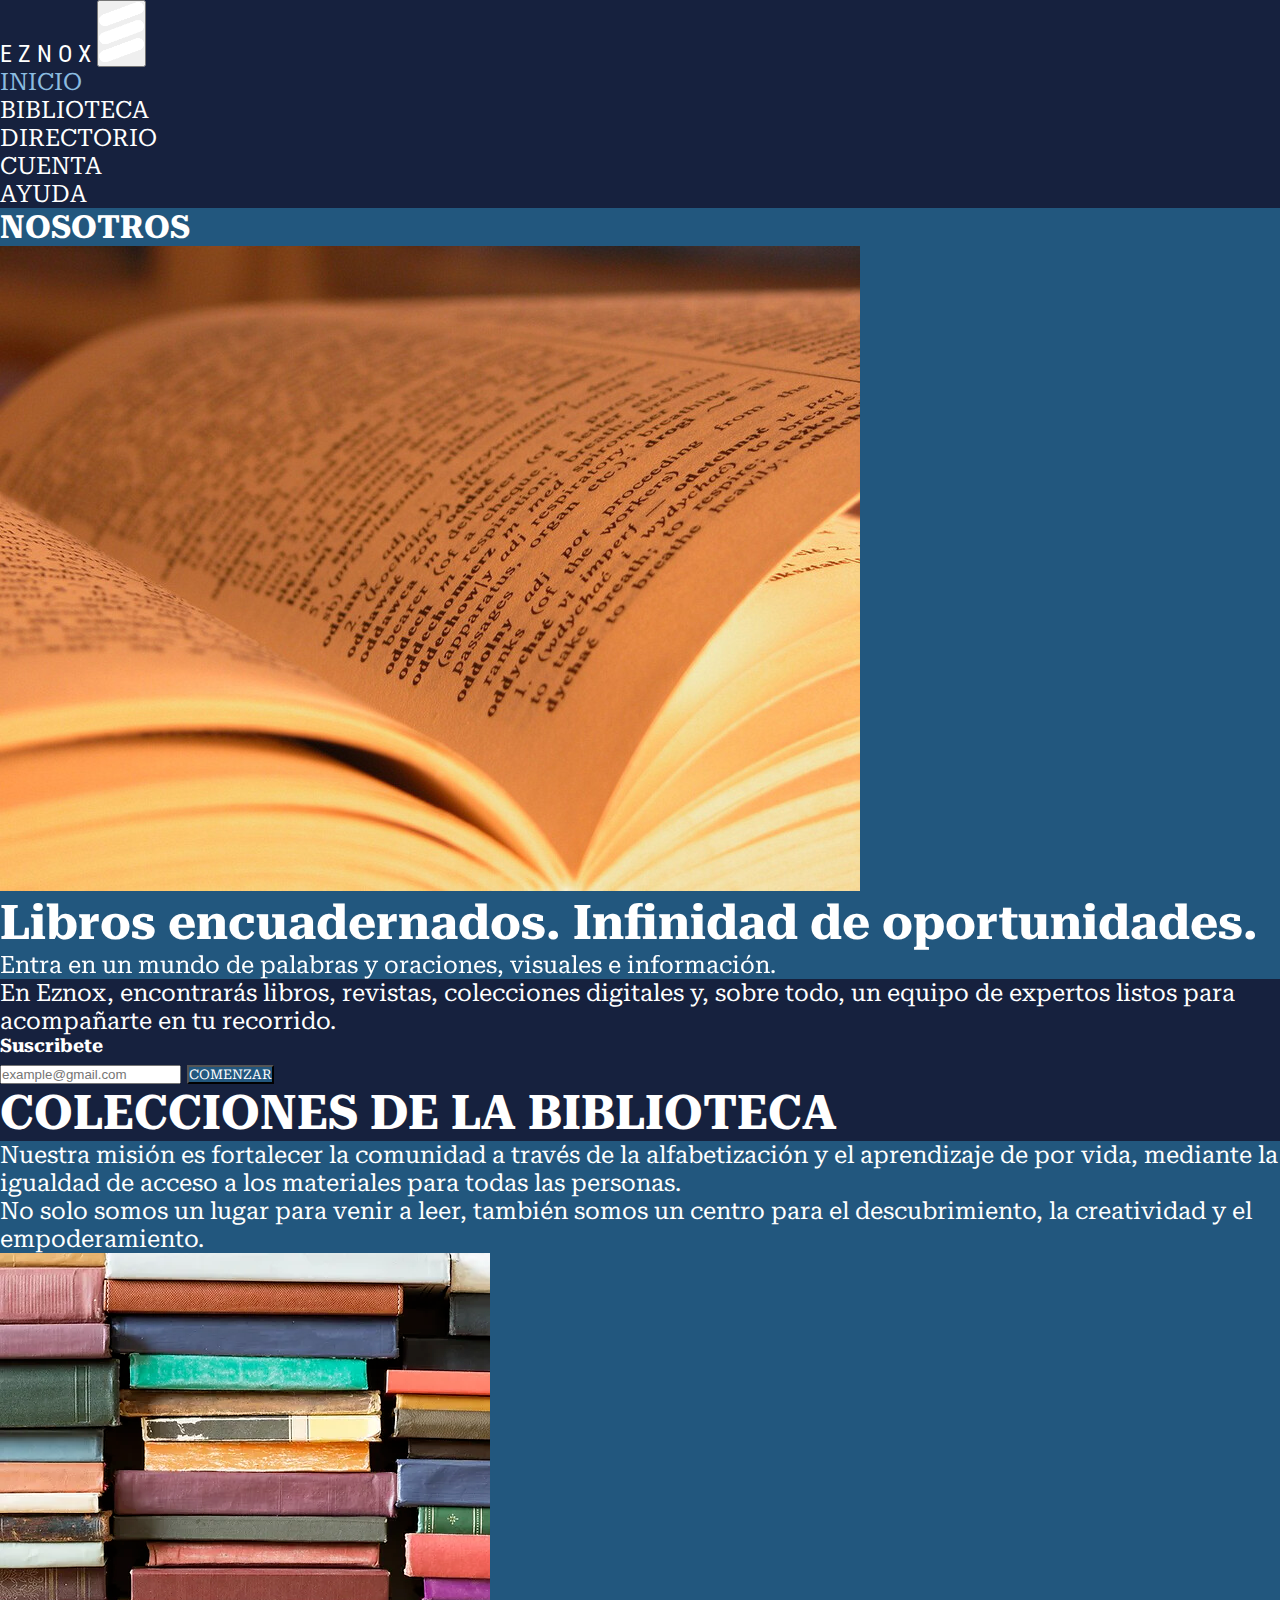
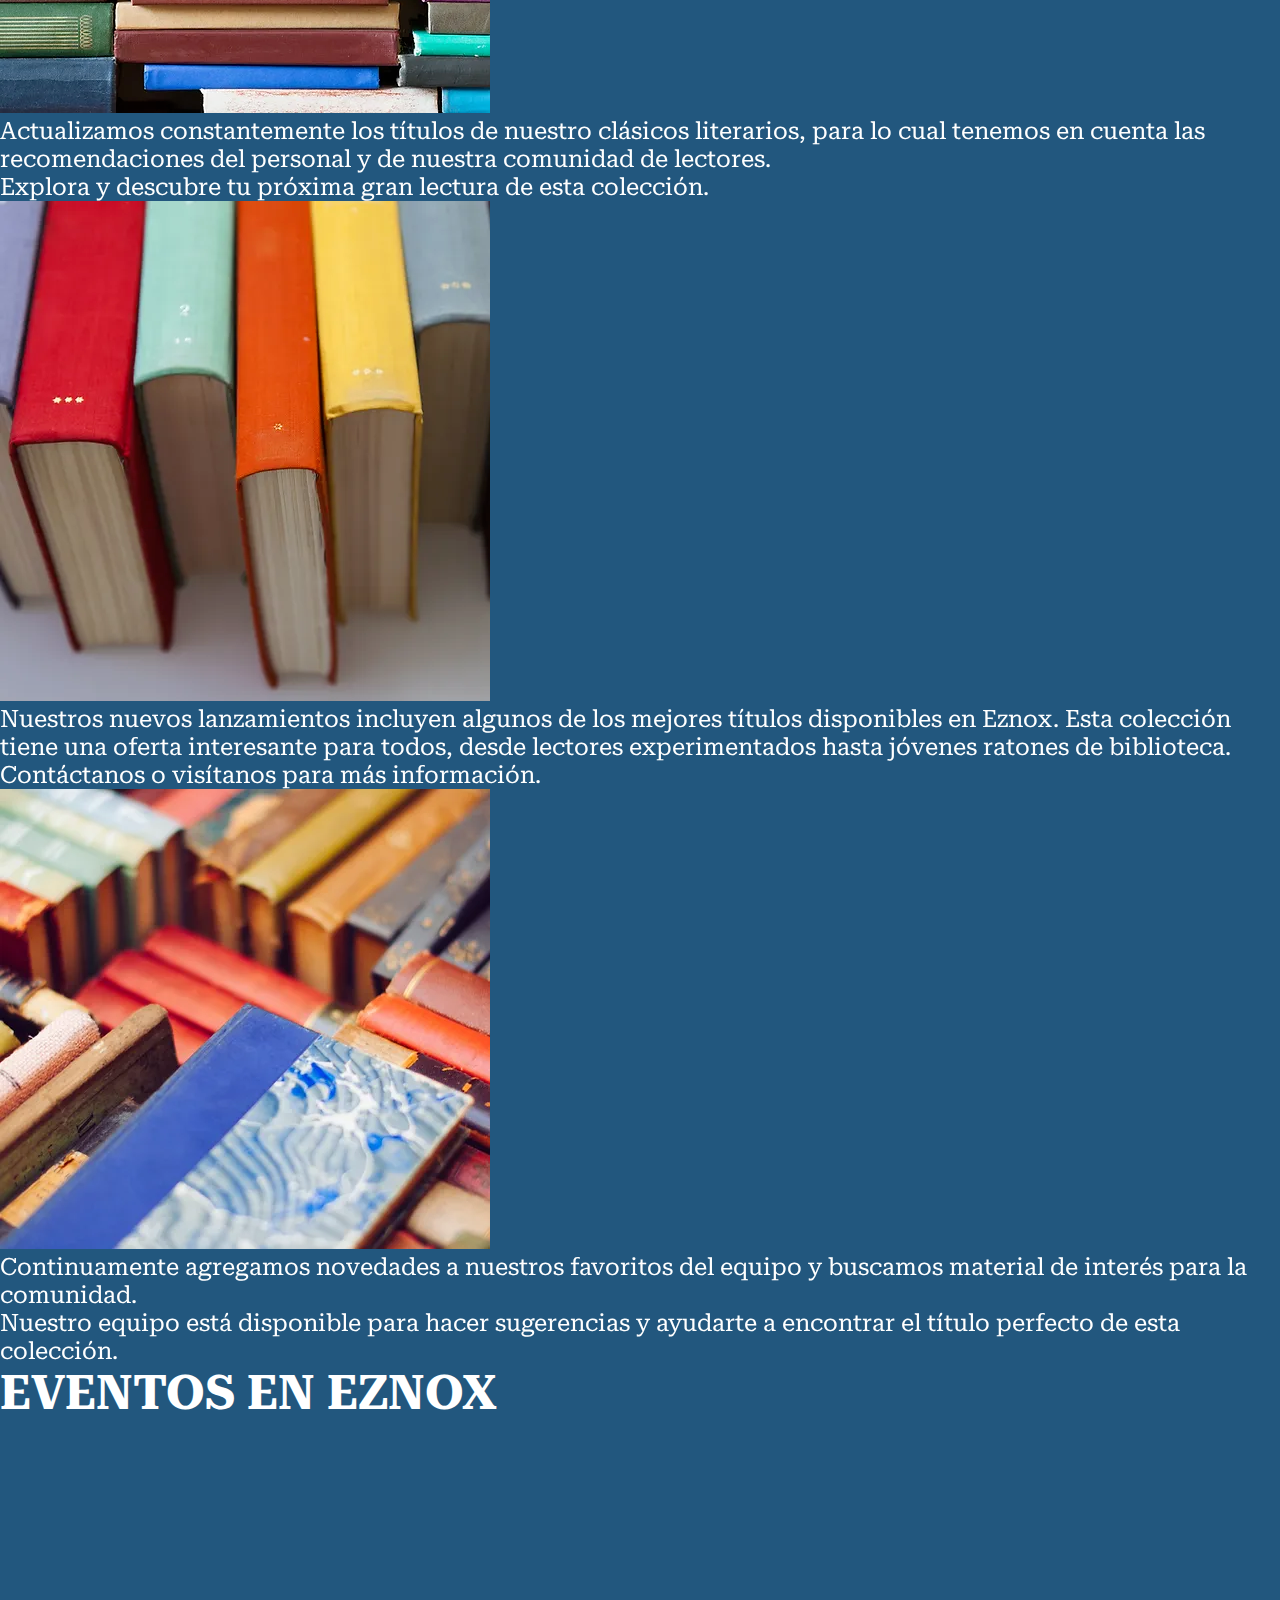
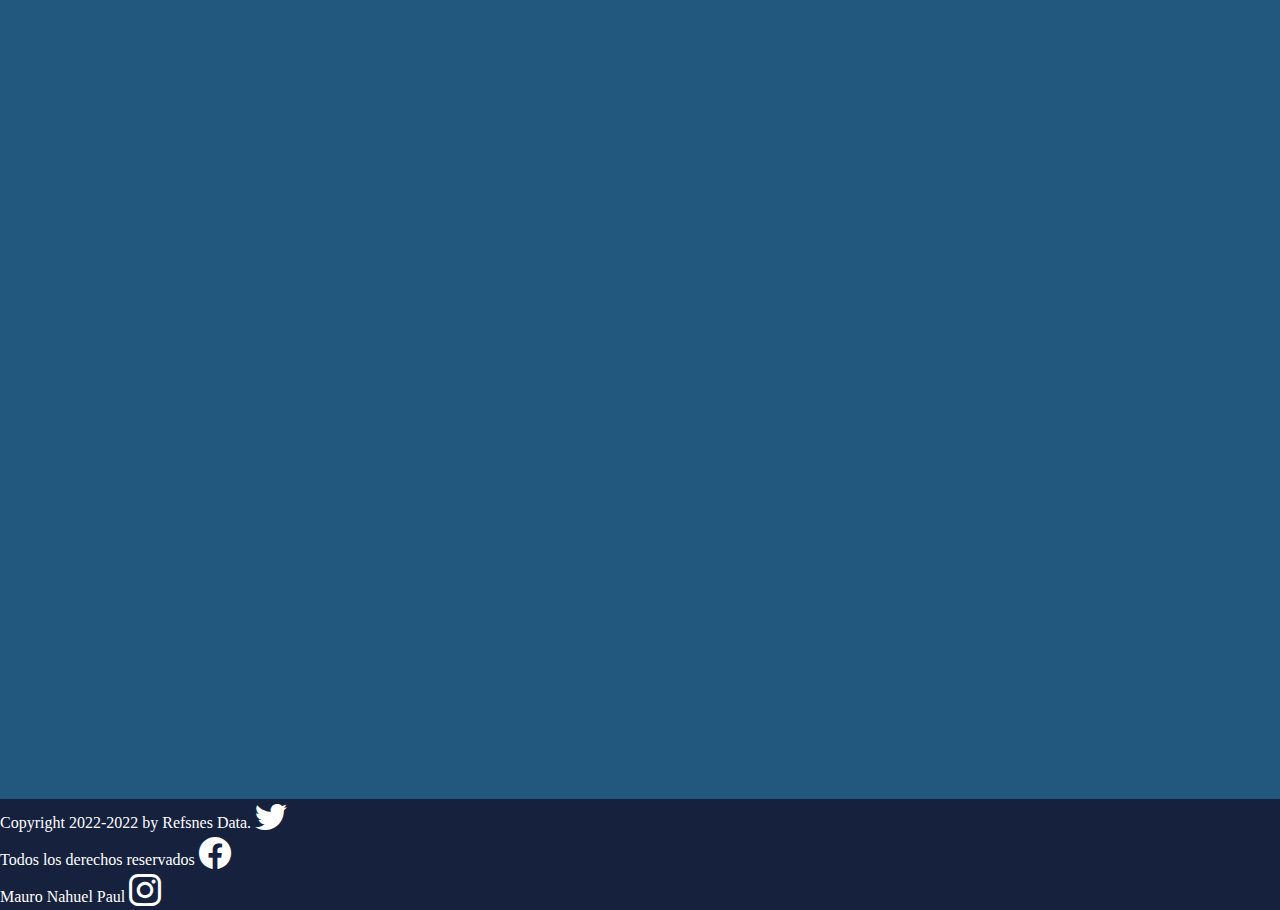
<file: index.html>
<!DOCTYPE html>
<html lang="en">

<head>
    <meta charset="UTF-8">
    <meta http-equiv="X-UA-Compatible" content="IE=edge">
    <meta name="viewport" content="width=device-width, initial-scale=1.0">
    <link rel="preconnect" href="https://fonts.googleapis.com">
    <link rel="preconnect" href="https://fonts.gstatic.com" crossorigin>
    <link
        href="https://fonts.googleapis.com/css2?family=Roboto+Condensed:wght@400;700&family=Roboto+Serif:ital,opsz,wght@0,8..144,200;1,8..144,100&display=swap"
        rel="stylesheet">
    <link href="https://cdn.jsdelivr.net/npm/bootstrap@5.2.2/dist/css/bootstrap.min.css" rel="stylesheet"
        integrity="sha384-Zenh87qX5JnK2Jl0vWa8Ck2rdkQ2Bzep5IDxbcnCeuOxjzrPF/et3URy9Bv1WTRi" crossorigin="anonymous">
    <link href="https://unpkg.com/aos@2.3.1/dist/aos.css" rel="stylesheet">
    <link rel="stylesheet" href="https://cdn.jsdelivr.net/npm/bootstrap-icons@1.9.1/font/bootstrap-icons.css">
    <link rel="stylesheet" href="./css/style.css">
    <meta name="description" content="Los mejores libros de cualquier parte del mundo al alcance de tu mano | Eznox">
    <!-- Primary Meta Tags -->
    <meta name="title" content="Eznox | Librería Virtual ">
    <meta name="description"
        content="En Eznox, encontrarás libros, revistas, colecciones digitales y, sobre todo, un equipo de expertos listos para acompañarte en tu recorrido.">

    <!-- Open Graph / Facebook -->
    <meta property="og:type" content="website">
    <meta property="og:url" content="https://metatags.io/">
    <meta property="og:title" content="Eznox | Librería Virtual ">
    <meta property="og:description"
        content="En Eznox, encontrarás libros, revistas, colecciones digitales y, sobre todo, un equipo de expertos listos para acompañarte en tu recorrido.">
    <meta property="og:image" content="./imgs/logo.png">

    <!-- Twitter -->
    <meta property="twitter:card" content="summary_large_image">
    <meta property="twitter:url" content="https://metatags.io/">
    <meta property="twitter:title" content="Eznox | Librería Virtual ">
    <meta property="twitter:description"
        content="En Eznox, encontrarás libros, revistas, colecciones digitales y, sobre todo, un equipo de expertos listos para acompañarte en tu recorrido.">
    <meta property="twitter:image" content="./imgs/logo.png">
    <title>Libros de todos los paises | Eznox</title>
</head>

<body>
    <header class="p-3 navbar navbar-expand-lg bg-header d-lg-block">
        <a class="display-1 fw-bold d-flex justify-content-center titulo-pagina " href="./index.html">E Z N O X</a>
        <button class="navbar-toggler" type="button" data-bs-toggle="collapse" data-bs-target="#navbarNavDropdown"
            aria-controls="navbarNavDropdown" aria-expanded="false" aria-label="Toggle navigation">
            <img class="boton-opciones" src="./imgs/logo_options.png" alt="Boton Menu">
        </button>
        <nav class="collapse navbar-collapse justify-content-end justify-content-lg-center my-lg-5 "
            id="navbarNavDropdown">
            <ul class="navbar-nav h5 ">
                <li class="nav-item mx-lg-5">
                    <a class="nav-link active" href="./index.html">INICIO</a>
                </li>
                <li class="nav-item mx-lg-5">
                    <a class="nav-link" href="./pages/biblioteca.html">BIBLIOTECA</a>
                </li>
                <li class="nav-item mx-lg-5">
                    <a class="nav-link" href="./pages/directorio.html">DIRECTORIO</a>
                </li>
                <li class="nav-item mx-lg-5">
                    <a class="nav-link" href="./pages/cuenta.html">CUENTA</a>
                </li>
                <li class="nav-item mx-lg-5">
                    <a class="nav-link" href="./pages/ayuda.html">AYUDA</a>
                </li>
            </ul>
        </nav>
    </header>

    <main class="bg-main pb-3">
        <div class="container text-center py-5 text">
            <section class="">
                <h1 class="text">NOSOTROS</h1>
                <article class="row my-3 mx-2 border rounded-4 overflow-hidden " data-aos="fade-down"
                    data-aos-easing="linear" data-aos-duration="1500" class="recuadro">
                    <img class="col-6 img-fluid article__img" src="./imgs/Libro-abierto.jpg" alt="Foto de un libro" loading="lazy">
                    <div class="col-6 article__texto">
                        <h2 class="h5 pt-1 pt-lg-5 ">Libros encuadernados. Infinidad de oportunidades.</h2>
                        <p class=".fs-5 text mt-lg-5">Entra en un mundo de palabras y oraciones, visuales e información.
                        </p>
                    </div>
                </article>
            </section>


            <section class="email rounded-4 py-4 mx-2 py-lg-5" data-aos="fade-down" data-aos-easing="linear"
                data-aos-duration="1500">
                <div class="email m-3 text">
                    <p class="h5">En Eznox, encontrarás libros, revistas, colecciones digitales y, sobre todo, un equipo
                        de
                        expertos listos para acompañarte en tu recorrido.</p>
                    <h3 class="h1 pt-4">Suscribete</h3>
                </div>
                <form class="container row mx-0 justify-content-center" name="registrarse-index" method="post" data-netlify="true" >
                    <input class="col-7 rounded-start barra__email p-lg-2" type="email" 
                        placeholder="example@gmail.com" name="Correo electrónico">
                    <input class="col-4 rounded-end ms-1 ps-0 barra__boton" name="registrarse-index" type="submit"
                        value="COMENZAR">
                </form>
            </section>
        </div>

        <section class="text-center text ">
            <h2 class="bg-section text p-2 my-lg-5">COLECCIONES DE LA BIBLIOTECA</h2>
            <div class="container text p-3">
                <p>Nuestra misión es fortalecer la comunidad a través de la alfabetización y el aprendizaje de por
                    vida, mediante la igualdad de acceso a los materiales para todas las personas.<br> No solo somos un
                    lugar para venir a leer, también somos un centro para el descubrimiento, la creatividad y el
                    empoderamiento. </p>
            </div>
        </section>
        <section class="container text">
            <article class="row my-5 mx-2 border rounded-4 overflow-hidden align-items-lg-center"
                data-aos="zoom-in-down">
                <img class="col-6 img-fluid article__img" src="./imgs/libros_1.png" alt="Libros apilados" loading="lazy">
                <p class="col-6 article__texto ">
                    Actualizamos constantemente los títulos de nuestro clásicos literarios, para lo cual
                    tenemos en cuenta las recomendaciones del personal y de nuestra comunidad de lectores. <br>Explora y
                    descubre tu próxima gran lectura de esta colección.
                </p>
            </article>
            <article class="row my-5 mx-2 border rounded-4 overflow-hidden align-items-lg-center"
                data-aos="zoom-in-down">
                <img class="col-6 img-fluid article__img" src="./imgs/libros_2.png" alt="Libros apilados" loading="lazy">
                <p class="col-6 article__texto ">
                    Nuestros nuevos lanzamientos incluyen algunos de los mejores títulos disponibles en Eznox. Esta
                    colección tiene una oferta interesante para todos, desde lectores experimentados hasta jóvenes
                    ratones de biblioteca. <br> Contáctanos o visítanos para más información.
                </p>
            </article>
            <article class="row my-5 mx-2 border rounded-4 overflow-hidden align-items-lg-center"
                data-aos="zoom-in-down">
                <img class="col-6 img-fluid article__img" src="./imgs/libros_3.png" alt="Libros apilados" loading="lazy">
                <p class="col-6 article__texto">
                    Continuamente agregamos novedades a nuestros favoritos del equipo y buscamos material de
                    interés para la comunidad. <br> Nuestro equipo está disponible para hacer sugerencias y ayudarte a
                    encontrar el título perfecto de esta colección.
                </p>
            </article>
        </section>

        <section class="container text-center text pb-lg-5">
            <div class="">
                <h2 class="my-5">EVENTOS EN EZNOX</h2>
            </div>
            <div class="d-lg-flex" data-aos="fade-up" data-aos-anchor-placement="top-center">
                <a class="d-block mx-5 p-2 evento" href="#">
                    <img class="img-fluid border rounded-4 evento__img" src="./imgs/maquina_escribir.png" alt="Maquina de escribir">
                    <h3 class="h5 row mt-3 justify-content-center evento__titulo">CHARLAS DE AUTOR</h3>
                </a>
                <a class="d-block mx-5 my-4 p-2 my-lg-0 evento" href="#">
                    <img class="img-fluid border rounded-4 evento__img" src="./imgs/Libros_te.png" alt="Libros con una taza de té">
                    <h3 class="h5 row mt-3 justify-content-center evento__titulo">CLUB DE LECTURA MENSUAL</h3>
                </a>
                <a class="d-block mx-5 p-2 evento" href="#">
                    <img class="img-fluid border rounded-4 evento__img" src="./imgs/Libros_nene.png" alt="Leyendo un cuento a una niña">
                    <h3 class="h5 row mt-3 justify-content-center evento__titulo">SERIE DE CUENTOS</h3>
                </a>
            </div>
        </section>
    </main>

    <footer class="bg-footer">
        <ul class="mx-3 py-3">
            <li class="d-flex justify-content-between align-items-center">
                <a class="" href="https://www.w3schools.com/about/about_copyright.asp">Copyright 2022-2022 by Refsnes Data.</a>
                <a class="" href="https://twitter.com"><i class="bi bi-twitter"></i></a>
            </li>
            <li class=" my-1 d-flex justify-content-between align-items-center">
                <a class="" href="https://www.w3schools.com/about/about_copyright.asp">Todos los derechos reservados</a>
                <a class="" href="https://www.facebook.com/"><i class="bi bi-facebook"></i></a>
            </li>
            <li class="d-flex justify-content-between align-items-center">
                <a class="" href="https://github.com/MauroNahuelPaul">Mauro Nahuel Paul</a>
                <a class="" href="https://www.instagram.com/"><i class="bi bi-instagram"></i></a>
            </li>
        </ul>
    </footer>
    <!-- BS -->
    <script src="https://cdn.jsdelivr.net/npm/bootstrap@5.2.2/dist/js/bootstrap.bundle.min.js"
        integrity="sha384-OERcA2EqjJCMA+/3y+gxIOqMEjwtxJY7qPCqsdltbNJuaOe923+mo//f6V8Qbsw3"
        crossorigin="anonymous"></script>

    <script src="https://unpkg.com/aos@2.3.1/dist/aos.js"></script>
    <script>
        AOS.init();
    </script>
</body>

</html>
</file>
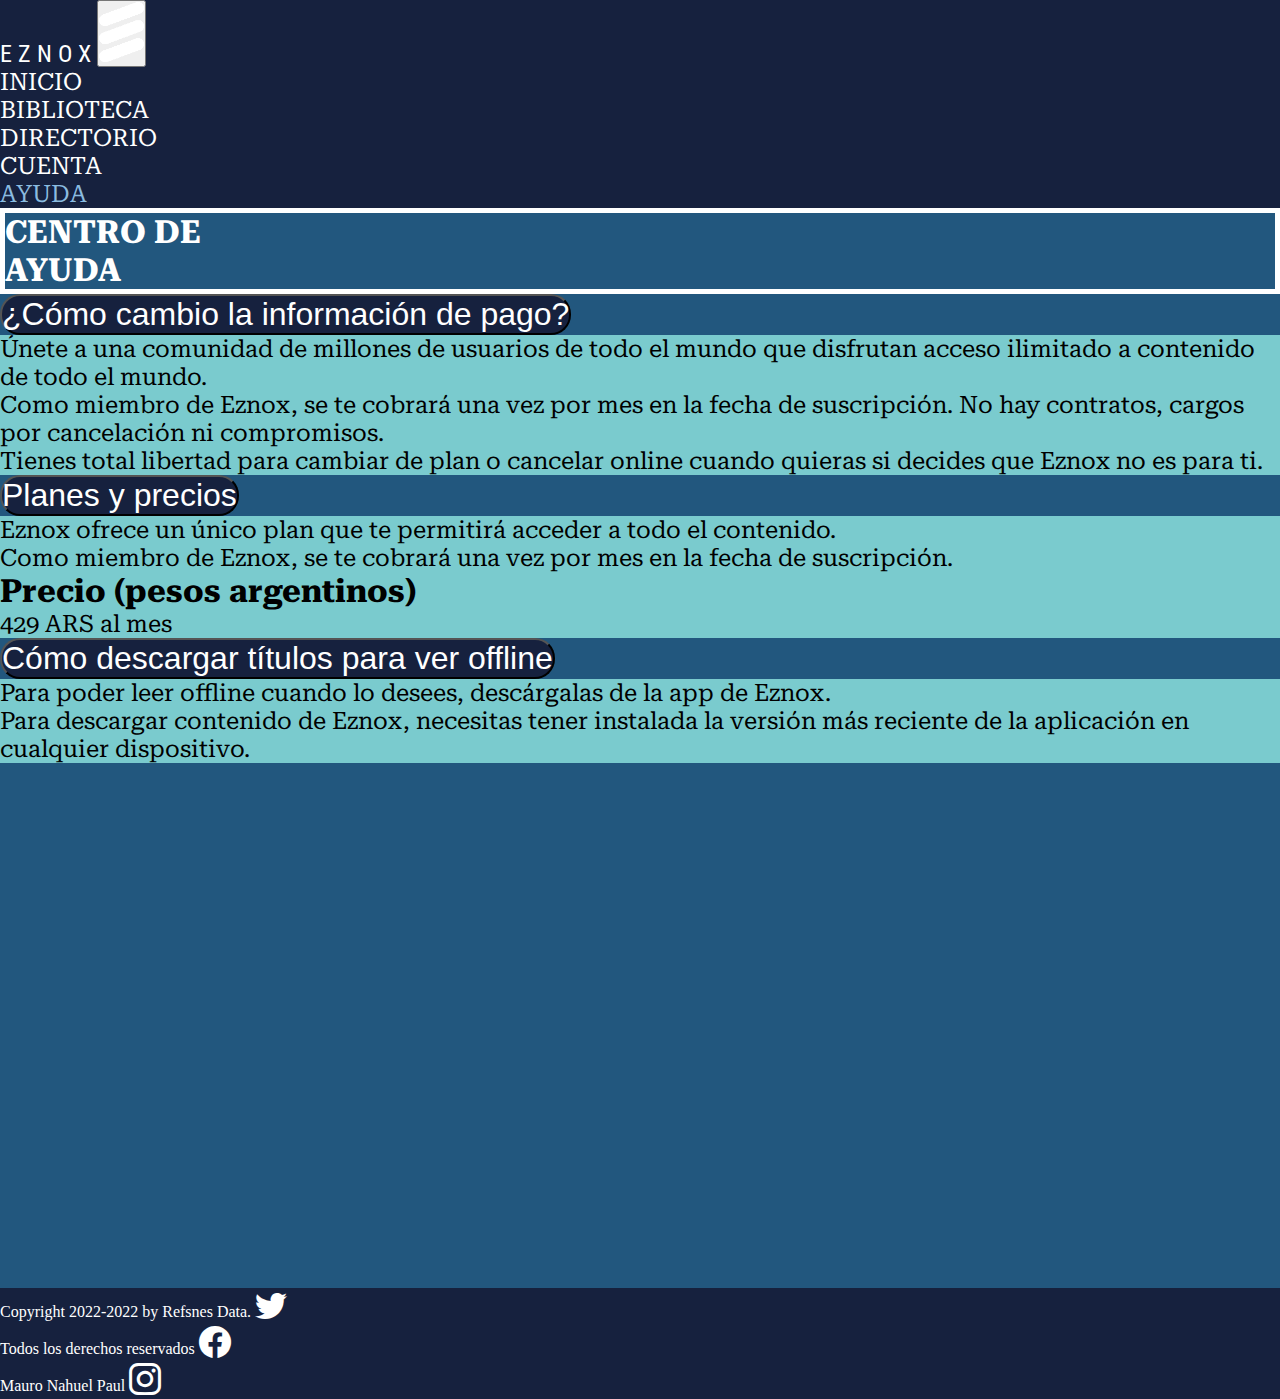
<file: pages/ayuda.html>
<!DOCTYPE html>
<html lang="en">

<head>
    <meta charset="UTF-8">
    <meta http-equiv="X-UA-Compatible" content="IE=edge">
    <meta name="viewport" content="width=device-width, initial-scale=1.0">
    <link rel="preconnect" href="https://fonts.googleapis.com">
    <link rel="preconnect" href="https://fonts.gstatic.com" crossorigin>
    <link
        href="https://fonts.googleapis.com/css2?family=Roboto+Condensed:wght@400;700&family=Roboto+Serif:ital,opsz,wght@0,8..144,200;1,8..144,100&display=swap"
        rel="stylesheet">
    <link href="https://cdn.jsdelivr.net/npm/bootstrap@5.2.2/dist/css/bootstrap.min.css" rel="stylesheet"
        integrity="sha384-Zenh87qX5JnK2Jl0vWa8Ck2rdkQ2Bzep5IDxbcnCeuOxjzrPF/et3URy9Bv1WTRi" crossorigin="anonymous">
    <link href="https://unpkg.com/aos@2.3.1/dist/aos.css" rel="stylesheet">
    <link rel="stylesheet" href="https://cdn.jsdelivr.net/npm/bootstrap-icons@1.9.1/font/bootstrap-icons.css">
    <link rel="stylesheet" href="../css/style.css">
    <meta name="description" content="Resuelve cualquier duda respecto a nuestros servicios | Eznox">
    <!-- Primary Meta Tags -->
    <meta name="title" content="Eznox | Librería Virtual ">
    <meta name="description"
        content="En Eznox, encontrarás libros, revistas, colecciones digitales y, sobre todo, un equipo de expertos listos para acompañarte en tu recorrido.">

    <!-- Open Graph / Facebook -->
    <meta property="og:type" content="website">
    <meta property="og:url" content="https://metatags.io/">
    <meta property="og:title" content="Eznox | Librería Virtual ">
    <meta property="og:description"
        content="En Eznox, encontrarás libros, revistas, colecciones digitales y, sobre todo, un equipo de expertos listos para acompañarte en tu recorrido.">
    <meta property="og:image" content="../imgs/logo.png">

    <!-- Twitter -->
    <meta property="twitter:card" content="summary_large_image">
    <meta property="twitter:url" content="https://metatags.io/">
    <meta property="twitter:title" content="Eznox | Librería Virtual ">
    <meta property="twitter:description"
        content="En Eznox, encontrarás libros, revistas, colecciones digitales y, sobre todo, un equipo de expertos listos para acompañarte en tu recorrido.">
    <meta property="twitter:image" content="../imgs/logo.png">

    <title>Cuenta | Eznox</title>
</head>

<body>
    <header class="p-3 navbar navbar-expand-lg bg-header d-lg-block">
        <a class="display-1 fw-bold d-flex justify-content-center titulo-pagina " href="../index.html">E Z N O X</a>
        <button class="navbar-toggler" type="button" data-bs-toggle="collapse" data-bs-target="#navbarNavDropdown"
            aria-controls="navbarNavDropdown" aria-expanded="false" aria-label="Toggle navigation">
            <img class="boton-opciones" src="../imgs/logo_options.png" alt="Boton Menu" loading="lazy">
        </button>
        <nav class="collapse navbar-collapse justify-content-end justify-content-lg-center my-lg-5 "
            id="navbarNavDropdown">
            <ul class="navbar-nav h5 ">
                <li class="nav-item mx-lg-5">
                    <a class="nav-link" href="../index.html">INICIO</a>
                </li>
                <li class="nav-item mx-lg-5">
                    <a class="nav-link " href="./biblioteca.html">BIBLIOTECA</a>
                </li>
                <li class="nav-item mx-lg-5">
                    <a class="nav-link" href="./directorio.html">DIRECTORIO</a>
                </li>
                <li class="nav-item mx-lg-5">
                    <a class="nav-link " href="./cuenta.html">CUENTA</a>
                </li>
                <li class="nav-item mx-lg-5">
                    <a class="nav-link active" href="./ayuda.html">AYUDA</a>
                </li>
            </ul>
        </nav>
    </header>
    <main class="bg-main py-5 ayuda-main">
        <div class="container">
            <div class=" my-2 border rounded-4 apartado text ">
                <h1 class="pt-1 ps-3">CENTRO DE<br>AYUDA</h1>
            </div>
        </div>
        <div class="container mt-5">
            <div class="accordion transparente" id="accordionExample">
                <div class="accordion-item mb-4 ">
                    <h2 class="accordion-header  text " id="headingOne">
                        <button class="accordion-button acordion__encabezado " type="button" data-bs-toggle="collapse"
                            data-bs-target="#collapseOne" aria-expanded="false" aria-controls="collapseOne">
                            ¿Cómo cambio la información de pago?
                        </button>
                    </h2>
                    <div id="collapseOne" class="accordion-collapse collapse show " aria-labelledby="headingOne"
                        data-bs-parent="#accordionExample">
                        <div class="accordion-body acordion__texto rounded-bottom mx-3">
                            <p class="">
                                Únete a una comunidad de millones de usuarios de todo el mundo que disfrutan acceso
                                ilimitado a contenido de todo el mundo.
                                <br>
                                Como miembro de Eznox, se te cobrará una vez por mes en la fecha de suscripción. No hay
                                contratos, cargos por cancelación ni compromisos.
                                <br>
                                Tienes total libertad para cambiar de
                                plan
                                o cancelar online cuando quieras si decides que Eznox no es para ti.
                            </p>
                        </div>
                    </div>
                </div>
                <div class="accordion-item mb-4">
                    <h2 class="accordion-header" id="headingTwo">
                        <button class="accordion-button acordion__encabezado collapsed" type="button"
                            data-bs-toggle="collapse" data-bs-target="#collapseTwo" aria-expanded="false"
                            aria-controls="collapseTwo">
                            Planes y precios
                        </button>
                    </h2>
                    <div id="collapseTwo" class="accordion-collapse collapse" aria-labelledby="headingTwo"
                        data-bs-parent="#accordionExample">
                        <div class="accordion-body acordion__texto rounded-bottom mx-3">
                            <p class="">
                                Eznox ofrece un único plan que te permitirá acceder a todo el contenido.
                                <br>
                                Como miembro de Eznox, se te cobrará una vez por mes en la fecha de suscripción.
                            </p>

                            <h3 class="h5 lg-h5">Precio (pesos argentinos)</h3>
                            <p class="">429 ARS al mes</p>
                        </div>
                    </div>
                </div>
                <div class="accordion-item mb-4">
                    <h2 class="accordion-header" id="headingThree">
                        <button class="accordion-button acordion__encabezado collapsed" type="button"
                            data-bs-toggle="collapse" data-bs-target="#collapseThree" aria-expanded="false"
                            aria-controls="collapseThree">
                            Cómo descargar títulos para ver offline
                        </button>
                    </h2>
                    <div id="collapseThree" class="accordion-collapse collapse" aria-labelledby="headingThree"
                        data-bs-parent="#accordionExample">
                        <div class="accordion-body acordion__texto rounded-bottom mx-3">
                            <p class="">
                                Para poder leer offline cuando lo desees, descárgalas de la app de
                                Eznox.
                                <br>
                                Para descargar contenido de Eznox, necesitas tener instalada la versión más reciente
                                de la aplicación en cualquier dispositivo.
                            </p>
                        </div>
                    </div>
                </div>
            </div>
        </div>

    </main>
    <footer class="bg-footer">
        <ul class="mx-3 py-3">
            <li class="d-flex justify-content-between align-items-center">
                <a class="" href="https://www.w3schools.com/about/about_copyright.asp">Copyright 2022-2022 by Refsnes
                    Data.</a>
                <a class="" href="https://twitter.com"><i class="bi bi-twitter"></i></a>
            </li>
            <li class=" my-1 d-flex justify-content-between align-items-center">
                <a class="" href="https://www.w3schools.com/about/about_copyright.asp">Todos los derechos reservados</a>
                <a class="" href="https://www.facebook.com/"><i class="bi bi-facebook"></i></a>
            </li>
            <li class="d-flex justify-content-between align-items-center">
                <a class="" href="https://github.com/MauroNahuelPaul">Mauro Nahuel Paul</a>
                <a class="" href="https://www.instagram.com/"><i class="bi bi-instagram"></i></a>
            </li>
        </ul>
    </footer>
    <!-- BS -->
    <script src="https://cdn.jsdelivr.net/npm/bootstrap@5.2.2/dist/js/bootstrap.bundle.min.js"
        integrity="sha384-OERcA2EqjJCMA+/3y+gxIOqMEjwtxJY7qPCqsdltbNJuaOe923+mo//f6V8Qbsw3"
        crossorigin="anonymous"></script>

    <script src="https://unpkg.com/aos@2.3.1/dist/aos.js"></script>
    <script>
        AOS.init();
    </script>
</body>

</html>
</file>
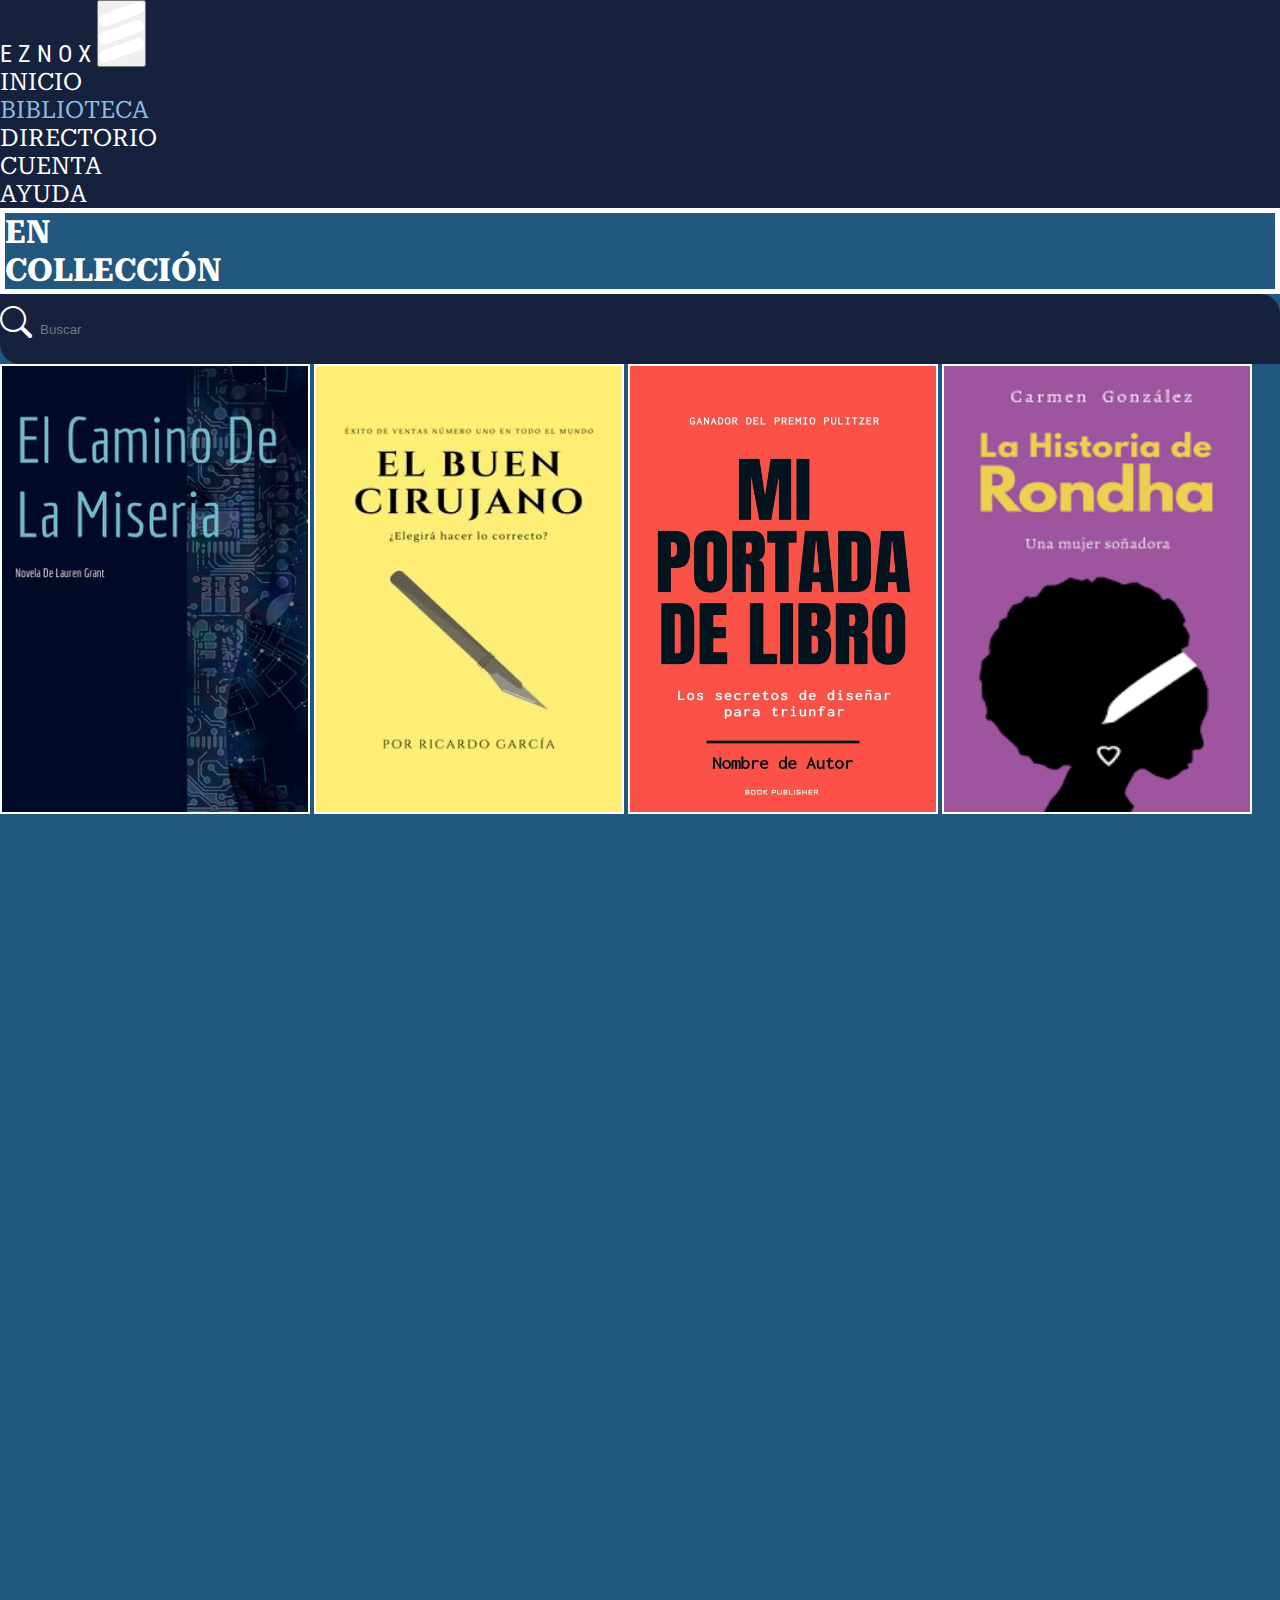
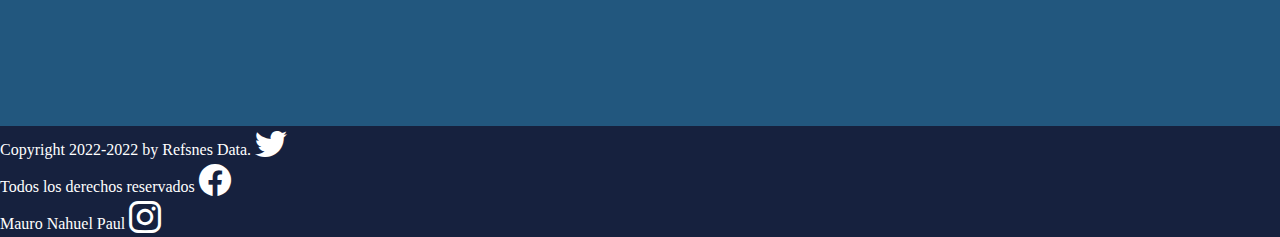
<file: pages/biblioteca.html>
<!DOCTYPE html>
<html lang="en">

<head>
    <meta charset="UTF-8">
    <meta http-equiv="X-UA-Compatible" content="IE=edge">
    <meta name="viewport" content="width=device-width, initial-scale=1.0">
    <link rel="preconnect" href="https://fonts.googleapis.com">
    <link rel="preconnect" href="https://fonts.gstatic.com" crossorigin>
    <link
        href="https://fonts.googleapis.com/css2?family=Roboto+Condensed:wght@400;700&family=Roboto+Serif:ital,opsz,wght@0,8..144,200;1,8..144,100&display=swap"
        rel="stylesheet">
    <link href="https://cdn.jsdelivr.net/npm/bootstrap@5.2.2/dist/css/bootstrap.min.css" rel="stylesheet"
        integrity="sha384-Zenh87qX5JnK2Jl0vWa8Ck2rdkQ2Bzep5IDxbcnCeuOxjzrPF/et3URy9Bv1WTRi" crossorigin="anonymous">
    <link href="https://unpkg.com/aos@2.3.1/dist/aos.css" rel="stylesheet">
    <link rel="stylesheet" href="https://cdn.jsdelivr.net/npm/bootstrap-icons@1.9.1/font/bootstrap-icons.css">
    <link rel="stylesheet" href="../css/style.css">
    <meta name="description" content="Almacena infinidad de libros a tu preferencia | Eznox">
    <!-- Primary Meta Tags -->
    <meta name="title" content="Eznox | Librería Virtual ">
    <meta name="description"
        content="En Eznox, encontrarás libros, revistas, colecciones digitales y, sobre todo, un equipo de expertos listos para acompañarte en tu recorrido.">

    <!-- Open Graph / Facebook -->
    <meta property="og:type" content="website">
    <meta property="og:url" content="https://metatags.io/">
    <meta property="og:title" content="Eznox | Librería Virtual ">
    <meta property="og:description"
        content="En Eznox, encontrarás libros, revistas, colecciones digitales y, sobre todo, un equipo de expertos listos para acompañarte en tu recorrido.">
    <meta property="og:image" content="../imgs/logo.png">

    <!-- Twitter -->
    <meta property="twitter:card" content="summary_large_image">
    <meta property="twitter:url" content="https://metatags.io/">
    <meta property="twitter:title" content="Eznox | Librería Virtual ">
    <meta property="twitter:description"
        content="En Eznox, encontrarás libros, revistas, colecciones digitales y, sobre todo, un equipo de expertos listos para acompañarte en tu recorrido.">
    <meta property="twitter:image" content="../imgs/logo.png">
    <title>Biblioteca | Eznox</title>
</head>

<body>
    <header class="p-3 navbar navbar-expand-lg bg-header d-lg-block">
        <a class="display-1 fw-bold d-flex justify-content-center titulo-pagina " href="../index.html">E Z N O X</a>
        <button class="navbar-toggler" type="button" data-bs-toggle="collapse" data-bs-target="#navbarNavDropdown"
            aria-controls="navbarNavDropdown" aria-expanded="false" aria-label="Toggle navigation">
            <img class="boton-opciones" src="../imgs/logo_options.png" alt="Boton Menu" loading="lazy">
        </button>
        <nav class="collapse navbar-collapse justify-content-end justify-content-lg-center my-lg-5 "
            id="navbarNavDropdown">
            <ul class="navbar-nav h5 ">
                <li class="nav-item mx-lg-5">
                    <a class="nav-link" href="../index.html">INICIO</a>
                </li>
                <li class="nav-item mx-lg-5">
                    <a class="nav-link active" href="./biblioteca.html">BIBLIOTECA</a>
                </li>
                <li class="nav-item mx-lg-5">
                    <a class="nav-link" href="./directorio.html">DIRECTORIO</a>
                </li>
                <li class="nav-item mx-lg-5">
                    <a class="nav-link" href="./cuenta.html">CUENTA</a>
                </li>
                <li class="nav-item mx-lg-5">
                    <a class="nav-link" href="./ayuda.html">AYUDA</a>
                </li>
            </ul>
        </nav>
    </header>

    <main class="bg-main py-3">
        <div class="container">
            <div class=" my-2 border rounded-4 apartado text ">
                <h1 class="pt-1 ps-3">EN<br>COLLECCIÓN</h1>
            </div>
        </div>
        <div class="container px-4">
            <div class="row barraB align-items-center d-block text">
                <i class="ps-3 bi bi-search text"></i>
                <input class="col-9 barraB__input" type="search" name="text" placeholder="Buscar" />
            </div>
        </div>


        <section class="container text-center">
            <a href="#">
                <img class="libro__portada my-5 mx-4" data-aos="flip-up" src="../imgs/portada_libro.png"
                    alt="Portada libro El camino de la miseria" loading="lazy">
            </a>
            <a href="#">
                <img class="libro__portada my-5 mx-4" data-aos="flip-up" src="../imgs/portada_libro1.png"
                    alt="Portada libro El buen cirujano" loading="lazy">
            </a>
            <a href="#">
                <img class="libro__portada my-5 mx-4" data-aos="flip-up" src="../imgs/portada_libro2.png"
                    alt="Portada libro Mi portada de libro " loading="lazy">
            </a>
            <a href="#">
                <img class="libro__portada my-5 mx-4" data-aos="flip-up" src="../imgs/portada_libro3.png"
                    alt="Portda libro La historia de Rondha" loading="lazy">
            </a>
            <a href="#">
                <img class="libro__portada my-5 mx-4" data-aos="flip-up" src="../imgs/portada_libro4.png"
                    alt="Portada libro Las vidas dentro de tu cabeza" loading="lazy">
            </a>
            <a href="#">
                <img class="libro__portada my-5 mx-4" data-aos="flip-up" src="../imgs/portada_libro.png"
                    alt="Portada libro El camino de la miseria" loading="lazy">
            </a>
            <a href="#">
                <img class="libro__portada my-5 mx-4" data-aos="flip-up" src="../imgs/portada_libro1.png"
                    alt="Portada libro El buen cirujano" loading="lazy">
            </a>
            <a href="#">
                <img class="libro__portada my-5 mx-4" data-aos="flip-up" src="../imgs/portada_libro2.png"
                    alt="Portada libro Mi portada de libro" loading="lazy">
            </a>
            <a href="#"><img class="libro__portada my-5 mx-4" data-aos="flip-up" src="../imgs/portada_libro3.png"
                    alt="Portda libro La historia de Rondha" loading="lazy">
            </a>
            <a href="#">
                <img class="libro__portada my-5 mx-4" data-aos="flip-up" src="../imgs/portada_libro4.png"
                    alt="Portada libro El camino de la miseria" loading="lazy">
            </a>

        </section>

    </main>
    <footer class="bg-footer">
        <ul class="mx-3 py-3">
            <li class="d-flex justify-content-between align-items-center">
                <a class="" href="https://www.w3schools.com/about/about_copyright.asp">Copyright 2022-2022 by Refsnes
                    Data.</a>
                <a class="" href="https://twitter.com"><i class="bi bi-twitter"></i></a>
            </li>
            <li class=" my-1 d-flex justify-content-between align-items-center">
                <a class="" href="https://www.w3schools.com/about/about_copyright.asp">Todos los derechos reservados</a>
                <a class="" href="https://www.facebook.com/"><i class="bi bi-facebook"></i></a>
            </li>
            <li class="d-flex justify-content-between align-items-center">
                <a class="" href="https://github.com/MauroNahuelPaul">Mauro Nahuel Paul</a>
                <a class="" href="https://www.instagram.com/"><i class="bi bi-instagram"></i></a>
            </li>
        </ul>
    </footer>

    <!-- BS -->
    <script src="https://cdn.jsdelivr.net/npm/bootstrap@5.2.2/dist/js/bootstrap.bundle.min.js"
        integrity="sha384-OERcA2EqjJCMA+/3y+gxIOqMEjwtxJY7qPCqsdltbNJuaOe923+mo//f6V8Qbsw3"
        crossorigin="anonymous"></script>

    <script src="https://unpkg.com/aos@2.3.1/dist/aos.js"></script>
    <script>
        AOS.init();
    </script>
</body>

</html>
</file>
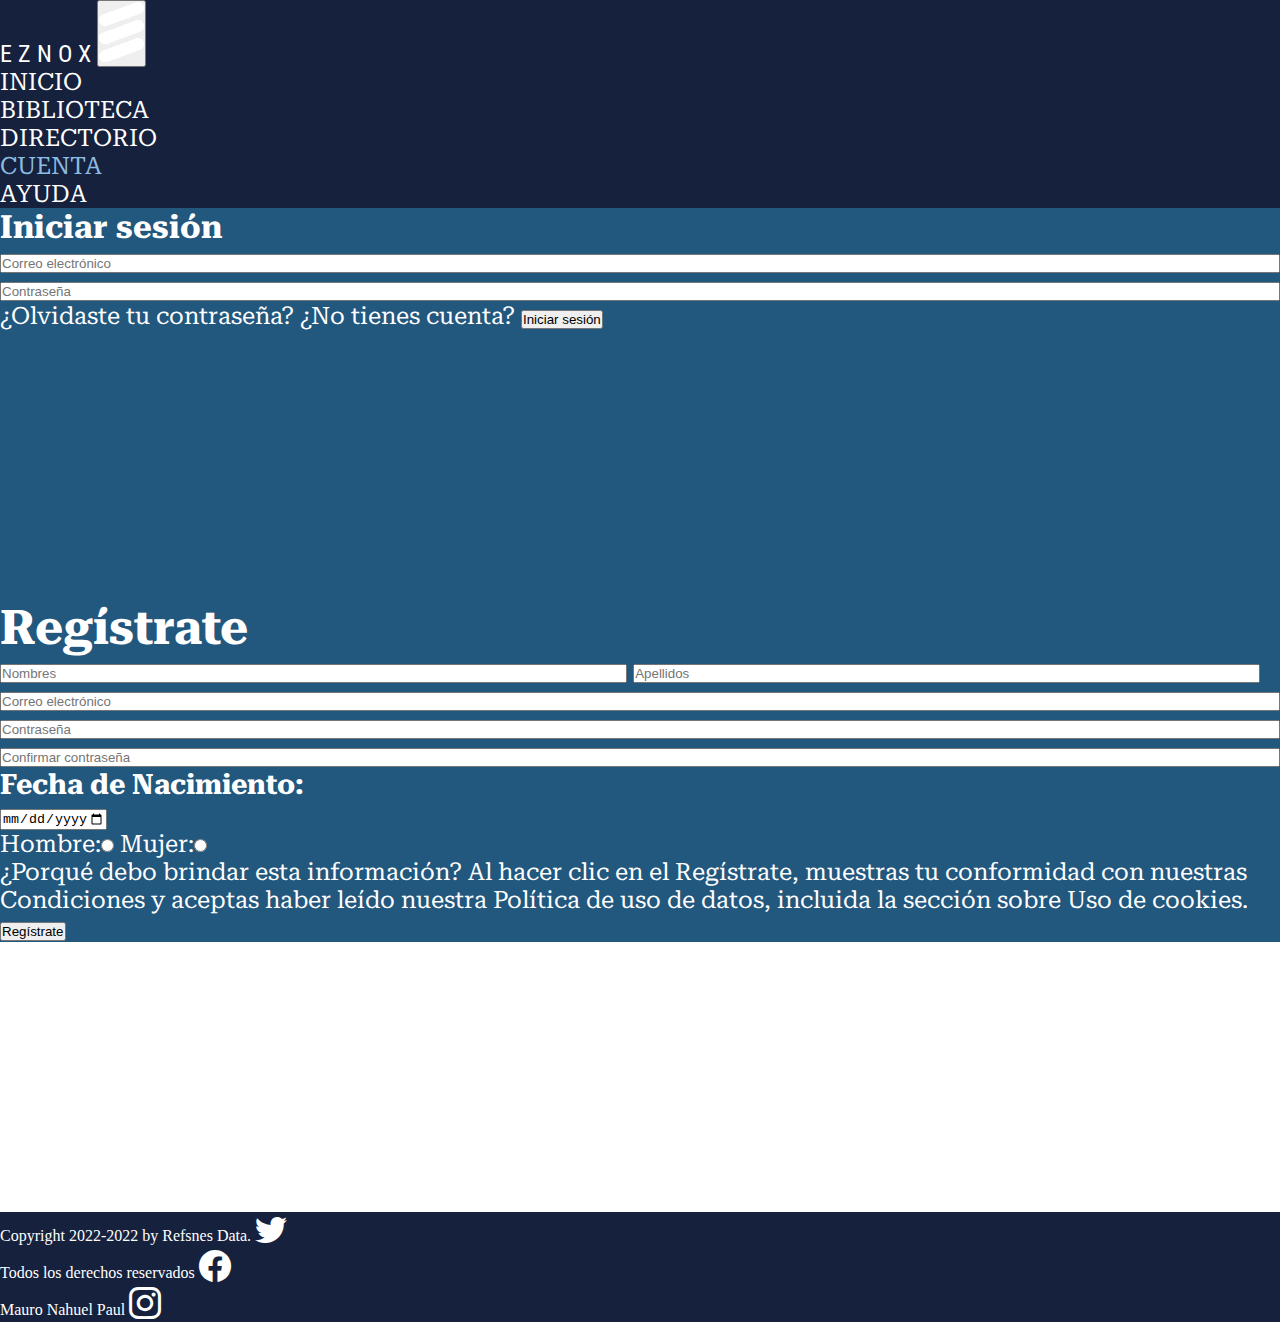
<file: pages/cuenta.html>
<!DOCTYPE html>
<html lang="en">

<head>
    <meta charset="UTF-8">
    <meta http-equiv="X-UA-Compatible" content="IE=edge">
    <meta name="viewport" content="width=device-width, initial-scale=1.0">
    <link rel="preconnect" href="https://fonts.googleapis.com">
    <link rel="preconnect" href="https://fonts.gstatic.com" crossorigin>
    <link
        href="https://fonts.googleapis.com/css2?family=Roboto+Condensed:wght@400;700&family=Roboto+Serif:ital,opsz,wght@0,8..144,200;1,8..144,100&display=swap"
        rel="stylesheet">
    <link href="https://cdn.jsdelivr.net/npm/bootstrap@5.2.2/dist/css/bootstrap.min.css" rel="stylesheet"
        integrity="sha384-Zenh87qX5JnK2Jl0vWa8Ck2rdkQ2Bzep5IDxbcnCeuOxjzrPF/et3URy9Bv1WTRi" crossorigin="anonymous">
    <link href="https://unpkg.com/aos@2.3.1/dist/aos.css" rel="stylesheet">
    <link rel="stylesheet" href="https://cdn.jsdelivr.net/npm/bootstrap-icons@1.9.1/font/bootstrap-icons.css">
    <link rel="stylesheet" href="../css/style.css">
    <meta name="description" content="Regístrate para comenzar a navegar en el mar de conocimiento | Eznox">
    <!-- Primary Meta Tags -->
    <meta name="title" content="Eznox | Librería Virtual ">
    <meta name="description"
        content="En Eznox, encontrarás libros, revistas, colecciones digitales y, sobre todo, un equipo de expertos listos para acompañarte en tu recorrido.">

    <!-- Open Graph / Facebook -->
    <meta property="og:type" content="website">
    <meta property="og:url" content="https://metatags.io/">
    <meta property="og:title" content="Eznox | Librería Virtual ">
    <meta property="og:description"
        content="En Eznox, encontrarás libros, revistas, colecciones digitales y, sobre todo, un equipo de expertos listos para acompañarte en tu recorrido.">
    <meta property="og:image" content="../imgs/logo.png">

    <!-- Twitter -->
    <meta property="twitter:card" content="summary_large_image">
    <meta property="twitter:url" content="https://metatags.io/">
    <meta property="twitter:title" content="Eznox | Librería Virtual ">
    <meta property="twitter:description"
        content="En Eznox, encontrarás libros, revistas, colecciones digitales y, sobre todo, un equipo de expertos listos para acompañarte en tu recorrido.">
    <meta property="twitter:image" content="../imgs/logo.png">
    <title>Cuenta | Eznox</title>
</head>

<body>
    <header class="p-3 navbar navbar-expand-lg bg-header d-lg-block">
        <a class="display-1 fw-bold d-flex justify-content-center titulo-pagina " href="../index.html">E Z N O X</a>
        <button class="navbar-toggler" type="button" data-bs-toggle="collapse" data-bs-target="#navbarNavDropdown"
            aria-controls="navbarNavDropdown" aria-expanded="false" aria-label="Toggle navigation">
            <img class="boton-opciones" src="../imgs/logo_options.png" alt="Boton Menu" loading="lazy">
        </button>
        <nav class="collapse navbar-collapse justify-content-end justify-content-lg-center my-lg-5 "
            id="navbarNavDropdown">
            <ul class="navbar-nav h5 ">
                <li class="nav-item mx-lg-5">
                    <a class="nav-link" href="../index.html">INICIO</a>
                </li>
                <li class="nav-item mx-lg-5">
                    <a class="nav-link " href="./biblioteca.html">BIBLIOTECA</a>
                </li>
                <li class="nav-item mx-lg-5">
                    <a class="nav-link" href="./directorio.html">DIRECTORIO</a>
                </li>
                <li class="nav-item mx-lg-5">
                    <a class="nav-link active" href="./cuenta.html">CUENTA</a>
                </li>
                <li class="nav-item mx-lg-5">
                    <a class="nav-link" href="./ayuda.html">AYUDA</a>
                </li>
            </ul>
        </nav>
    </header>
    <main class="bg-main py-3 text">
        <div class="container mt-5">
            <div class="border-bottom my-4">
                <h1 class="h2 text">Iniciar sesión</h1>
            </div>
            <section class="formulario-ingreso">
                <form name="Iniciar" method="post" data-netlify="true" class="" action="">
                    <div class="">
                        <input class="d-block formulario__input mb-3 ps-2" type="email" placeholder="Correo electrónico"
                            name="Correo electrónico">
                        <input class="d-block formulario__input mb-3 ps-2" type="password" placeholder="Contraseña"
                            name="Contraseña">
                    </div>
                    <div class="">
                        <a class="d-block" href=""><span class="enlace mb-1 px-2"> ¿Olvidaste tu contraseña?</span></a>
                        <a class="d-block" href="#formulario-registro"><span class="mb-3 px-2 enlace"> ¿No tienes
                                cuenta?</span></a>
                        <button class="form-boton mt-3 px-2" name="iniciar-boton" type="submit">Iniciar sesión</button>
                    </div>
                </form>
            </section>

            <div class="border-bottom my-4 pt-5">
                <h2 class="h2 text">Regístrate</h2>
            </div>
            <section class="formulario-registro" id="formulario-registro">
                <form action="" name="Registrarse" method="post" data-netlify="true">
                    <div class="">
                        <input class="formulario__input mb-3 ps-2 datos-personales" type="text" placeholder="Nombres" name="Nombre">
                        <input class="formulario__input mb-3 ps-2 float-lg-end datos-personales" type="text"
                            placeholder="Apellidos" name="Apellido">
                    </div>
                    <div class="">
                        <input class="formulario__input mb-3 ps-2" type="email" placeholder="Correo electrónico" name="Correo electrónico">
                        <input class="formulario__input mb-3 ps-2" type="password" placeholder="Contraseña" name="Contraseña">
                        <input class="formulario__input mb-3 ps-2" type="password" placeholder="Confirmar contraseña" name="Confirmar contraseña">
                    </div>
                    <div class="">
                        <h3 class="text">Fecha de Nacimiento:</h3>
                        <input class="" type="date" name="fecha nacimiento" placeholder="dd-mm-yyyy" value="" min="1997-01-01"
                            max="2030-12-31">
                    </div>
                    <div class="py-3">
                        <label class="text mx-1 sexo" for="hombre">Hombre:</label><input class="me-4" name="Sexo" type="radio" id="hombre">
                        <label class="text mx-1 sexo" for="mujer">Mujer:</label><input class="me-4" name="Sexo" type="radio" id="mujer">
                    </div>
                    <a class="text px-2 enlace" href="#">¿Porqué debo brindar esta información?</a>
                    <span class="text d-block mt-3">
                        Al hacer clic en el Regístrate, muestras tu conformidad con nuestras
                        Condiciones y aceptas haber leído nuestra Política de uso de datos, incluida la sección sobre
                        Uso de cookies.</span>
                    <button class="form-boton my-3 px-2"  name="registrarse-boton" type="submit" value="">Regístrate</button>
                </form>
            </section>
        </div>
    </main>

    <footer class="bg-footer">
        <ul class="mx-3 py-3">
            <li class="d-flex justify-content-between align-items-center">
                <a class="" href="https://www.w3schools.com/about/about_copyright.asp">Copyright 2022-2022 by Refsnes Data.</a>
                <a class="" href="https://twitter.com"><i class="bi bi-twitter"></i></a>
            </li>
            <li class=" my-1 d-flex justify-content-between align-items-center">
                <a class="" href="https://www.w3schools.com/about/about_copyright.asp">Todos los derechos reservados</a>
                <a class="" href="https://www.facebook.com/"><i class="bi bi-facebook"></i></a>
            </li>
            <li class="d-flex justify-content-between align-items-center">
                <a class="" href="https://github.com/MauroNahuelPaul">Mauro Nahuel Paul</a>
                <a class="" href="https://www.instagram.com/"><i class="bi bi-instagram"></i></a>
            </li>
        </ul>
    </footer>

    <!-- BS -->
    <script src="https://cdn.jsdelivr.net/npm/bootstrap@5.2.2/dist/js/bootstrap.bundle.min.js"
        integrity="sha384-OERcA2EqjJCMA+/3y+gxIOqMEjwtxJY7qPCqsdltbNJuaOe923+mo//f6V8Qbsw3"
        crossorigin="anonymous"></script>

    <script src="https://unpkg.com/aos@2.3.1/dist/aos.js"></script>
    <script>
        AOS.init();
    </script>
</body>

</html>
</file>
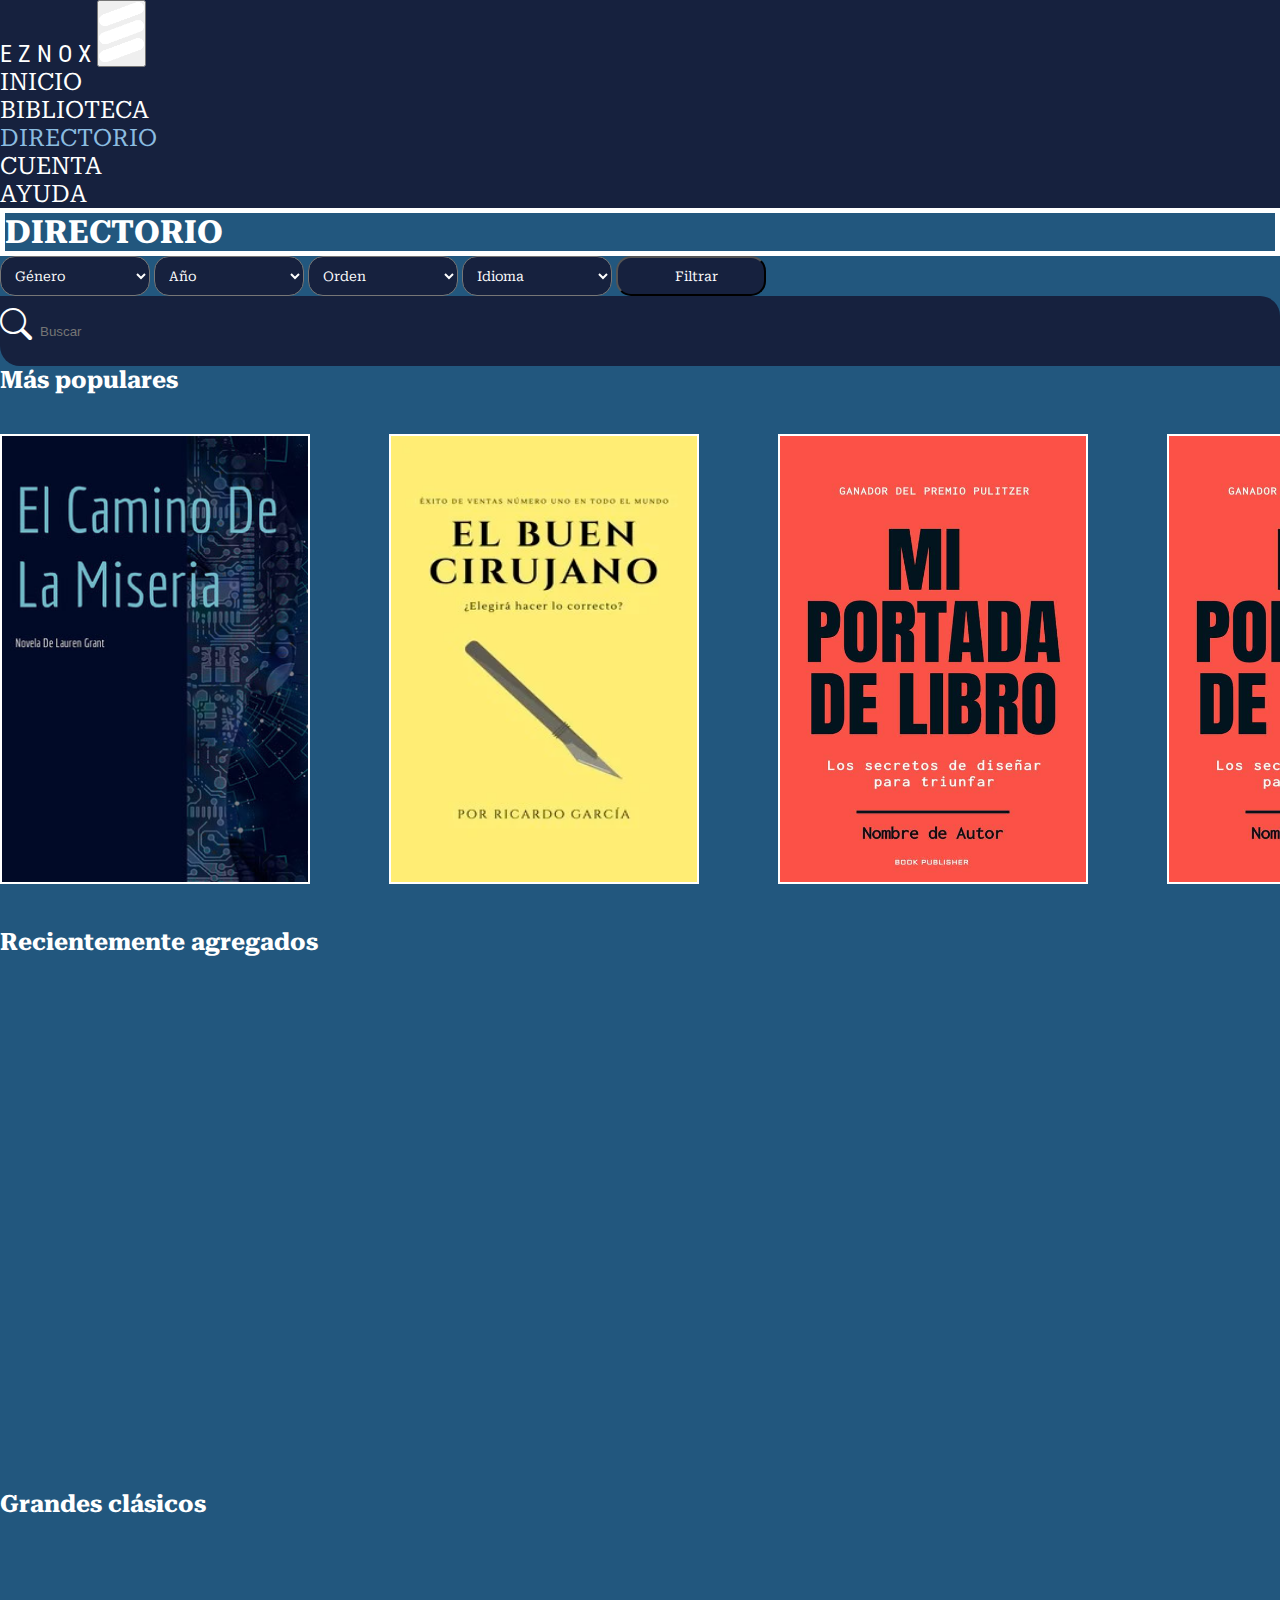
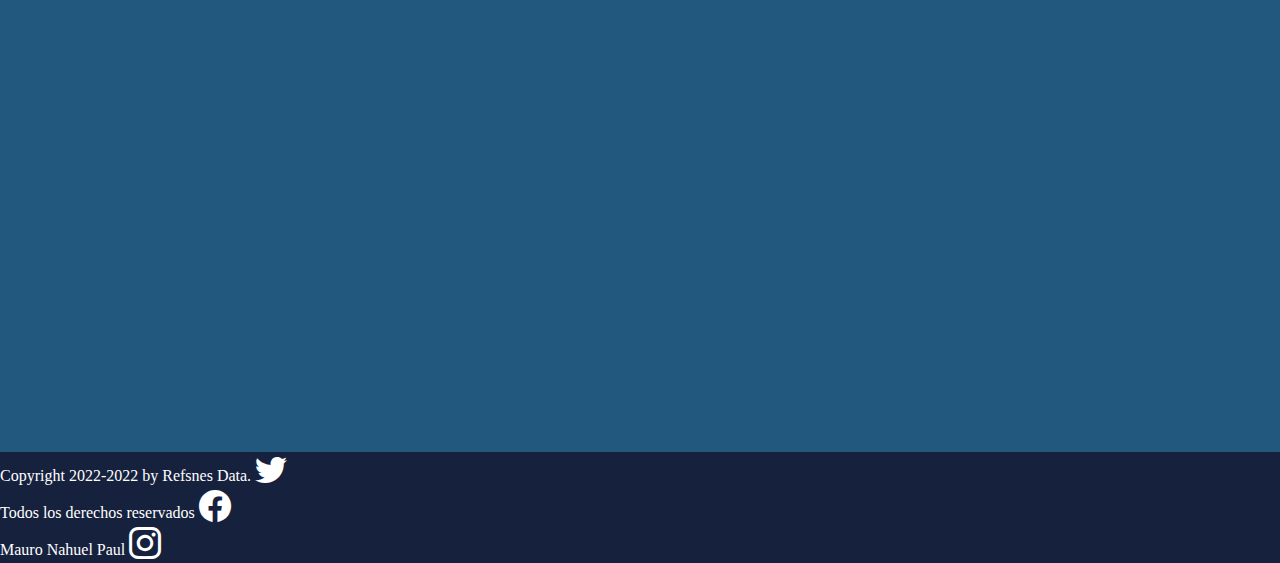
<file: pages/directorio.html>
<!DOCTYPE html>
<html lang="en">

<head>
    <meta charset="UTF-8">
    <meta http-equiv="X-UA-Compatible" content="IE=edge">
    <meta name="viewport" content="width=device-width, initial-scale=1.0">
    <link rel="preconnect" href="https://fonts.googleapis.com">
    <link rel="preconnect" href="https://fonts.gstatic.com" crossorigin>
    <link
        href="https://fonts.googleapis.com/css2?family=Roboto+Condensed:wght@400;700&family=Roboto+Serif:ital,opsz,wght@0,8..144,200;1,8..144,100&display=swap"
        rel="stylesheet">
    <link href="https://cdn.jsdelivr.net/npm/bootstrap@5.2.2/dist/css/bootstrap.min.css" rel="stylesheet"
        integrity="sha384-Zenh87qX5JnK2Jl0vWa8Ck2rdkQ2Bzep5IDxbcnCeuOxjzrPF/et3URy9Bv1WTRi" crossorigin="anonymous">
    <link href="https://unpkg.com/aos@2.3.1/dist/aos.css" rel="stylesheet">
    <link rel="stylesheet" href="https://cdn.jsdelivr.net/npm/bootstrap-icons@1.9.1/font/bootstrap-icons.css">
    <link rel="stylesheet" href="../css/style.css">
    <meta name="description" content="Busca tu libro ideal para sumergirte en una aventura | Eznox">
    <!-- Primary Meta Tags -->
    <meta name="title" content="Eznox | Librería Virtual ">
    <meta name="description"
        content="En Eznox, encontrarás libros, revistas, colecciones digitales y, sobre todo, un equipo de expertos listos para acompañarte en tu recorrido.">

    <!-- Open Graph / Facebook -->
    <meta property="og:type" content="website">
    <meta property="og:url" content="https://metatags.io/">
    <meta property="og:title" content="Eznox | Librería Virtual ">
    <meta property="og:description"
        content="En Eznox, encontrarás libros, revistas, colecciones digitales y, sobre todo, un equipo de expertos listos para acompañarte en tu recorrido.">
    <meta property="og:image" content="../imgs/logo.png">

    <!-- Twitter -->
    <meta property="twitter:card" content="summary_large_image">
    <meta property="twitter:url" content="https://metatags.io/">
    <meta property="twitter:title" content="Eznox | Librería Virtual ">
    <meta property="twitter:description"
        content="En Eznox, encontrarás libros, revistas, colecciones digitales y, sobre todo, un equipo de expertos listos para acompañarte en tu recorrido.">
    <meta property="twitter:image" content="../imgs/logo.png">
    <title>Directorio | Eznox</title>
</head>

<body>
    <header class="p-3 navbar navbar-expand-lg bg-header d-lg-block">
        <a class="display-1 fw-bold d-flex justify-content-center titulo-pagina " href="../index.html">E Z N O X</a>
        <button class="navbar-toggler" type="button" data-bs-toggle="collapse" data-bs-target="#navbarNavDropdown"
            aria-controls="navbarNavDropdown" aria-expanded="false" aria-label="Toggle navigation">
            <img class="boton-opciones" src="../imgs/logo_options.png" alt="Boton Menu" loading="lazy">
        </button>
        <nav class="collapse navbar-collapse justify-content-end justify-content-lg-center my-lg-5 "
            id="navbarNavDropdown">
            <ul class="navbar-nav h5 ">
                <li class="nav-item mx-lg-5">
                    <a class="nav-link" href="../index.html">INICIO</a>
                </li>
                <li class="nav-item mx-lg-5">
                    <a class="nav-link" href="./biblioteca.html">BIBLIOTECA</a>
                </li>
                <li class="nav-item mx-lg-5">
                    <a class="nav-link active" href="./directorio.html">DIRECTORIO</a>
                </li>
                <li class="nav-item mx-lg-5">
                    <a class="nav-link" href="./cuenta.html">CUENTA</a>
                </li>
                <li class="nav-item mx-lg-5">
                    <a class="nav-link" href="./ayuda.html">AYUDA</a>
                </li>
            </ul>
        </nav>
    </header>
    <main class="bg-main py-3 pb-5">
        <div class="container">
            <div class=" my-2 border rounded-4 apartado text ">
                <h1 class="pt-1 ps-3">DIRECTORIO</h1>
            </div>
        </div>
        <div class="container">
            <section class="text-center my-3">
                <select class="filtros--boton m-2" name="genero " id="">
                    <option value="">Género</option>
                    <option value="accion">Acción</option>
                    <option value="aventura">Aventura</option>
                    <option value="psicoloco">Psicologico</option>
                    <option value="romance">Romance</option>
                </select>
                <select class="filtros--boton m-2" name="año mx-5" id="">
                    <option value="">Año</option>
                    <option value="1900">1900</option>
                    <option value="1800">1800</option>
                    <option value="1700">1700</option>
                    <option value="...">...</option>
                </select>
                <select class="filtros--boton m-2" name="orden mx-5" id="">
                    <option value="">Orden</option>
                    <option value="a-z">A-Z</option>
                    <option value="z-a">Z-A</option>
                    <option value="calificacion">Calificación</option>
                    <option value="recientes">Recientes</option>
                </select>
                <select class="filtros--boton m-2" name="estado" id="">
                    <option value="">Idioma</option>
                    <option value="ingles">Inglés</option>
                    <option value="alemán">Alemán</option>
                    <option value="frances">Frances</option>
                </select>
                <button class="filtros--boton m-2" name="filtrar" type="button">Filtrar</button>
            </section>
        </div>
        <div class="container px-4">
            <div class="row barraB  d-block text">
                <i class="ps-3 bi bi-search text"></i>
                <input class="col-9 barraB__input" type="search" name="text" placeholder="Buscar" />
            </div>
        </div>
        <section class="container">
            <h2 class=" text border-bottom text-start mt-5">Más populares</h2>
            <div class="container testimonial-group">
                <div class="row text-center ">
                    <a href="#" class="col-4 ">
                        <img class=" libro__portada" data-aos="flip-up" src="../imgs/portada_libro.png"
                            alt="Portada libro El camino de la miseria" loading="lazy">
                    </a>
                    <a href="#" class="col-4">
                        <img class=" libro__portada " data-aos="flip-up" src="../imgs/portada_libro1.png"
                            alt="Portada libro El buen cirujano" loading="lazy">
                    </a>
                    <a href="#" class="col-4 ">
                        <img class=" libro__portada " data-aos="flip-up" src="../imgs/portada_libro2.png"
                            alt="Portada libro Mi portada de libro " loading="lazy">
                    </a>
                    <a href="#" class="col-4">
                        <img class=" libro__portada " data-aos="flip-up" src="../imgs/portada_libro2.png"
                            alt="Portada libro Mi portada de libro " loading="lazy">
                    </a>
                    <a href="#" class="col-4">
                        <img class=" libro__portada " data-aos="flip-up" src="../imgs/portada_libro2.png"
                            alt="Portada libro Mi portada de libro " loading="lazy">
                    </a>

                </div>
            </div>

            <h2 class="text mt-5 text-start border-bottom">Recientemente agregados</h2>
            <div class="container testimonial-group">
                <div class="row text-center">
                    <a href="#" class="col-4">
                        <img class="libro__portada" data-aos="flip-up" src="../imgs/portada_libro3.png"
                            alt="Portda libro La historia de Rondha" loading="lazy">
                    </a>
                    <a href="#" class="col-4">
                        <img class="libro__portada" data-aos="flip-up" src="../imgs/portada_libro4.png"
                            alt="Portada libro Las vidas dentro de tu cabeza" loading="lazy">
                    </a>
                    <a href="#" class="col-4">
                        <img class="libro__portada" data-aos="flip-up" src="../imgs/portada_libro.png"
                            alt="Portada libro El camino de la miseria" loading="lazy">
                    </a>
                </div>
            </div>
            <h2 class="text mt-5 text-start border-bottom">Grandes clásicos</h2>
            <div class="container testimonial-group">
                <div class="row text-center">
                    <a href="#" class="col-4">
                        <img class="libro__portada" data-aos="flip-up" src="../imgs/portada_libro1.png"
                            alt="Portada libro El buen cirujano" loading="lazy">
                    </a>
                    <a href="#" class="col-4">
                        <img class="libro__portada" data-aos="flip-up" src="../imgs/portada_libro2.png"
                            alt="Portada libro Mi portada de libro" loading="lazy">
                    </a>
                    <a href="#" class="col-4">
                        <img class="libro__portada" data-aos="flip-up" src="../imgs/portada_libro3.png"
                            alt="Portda libro La historia de Rondha" loading="lazy">
                    </a>
                    <a href="#" class="col-4">
                        <img class="libro__portada" data-aos="flip-up" src="../imgs/portada_libro4.png"
                            alt="Portada libro El camino de la miseria" loading="lazy">
                    </a>
                </div>
            </div>
        </section>


    </main>
    <footer class="bg-footer">
        <ul class="mx-3 py-3">
            <li class="d-flex justify-content-between align-items-center">
                <a class="" href="https://www.w3schools.com/about/about_copyright.asp">Copyright 2022-2022 by Refsnes
                    Data.</a>
                <a class="" href="https://twitter.com"><i class="bi bi-twitter"></i></a>
            </li>
            <li class=" my-1 d-flex justify-content-between align-items-center">
                <a class="" href="https://www.w3schools.com/about/about_copyright.asp">Todos los derechos reservados</a>
                <a class="" href="https://www.facebook.com/"><i class="bi bi-facebook"></i></a>
            </li>
            <li class="d-flex justify-content-between align-items-center">
                <a class="" href="https://github.com/MauroNahuelPaul">Mauro Nahuel Paul</a>
                <a class="" href="https://www.instagram.com/"><i class="bi bi-instagram"></i></a>
            </li>
        </ul>
    </footer>
    <!-- BS -->
    <script src="https://cdn.jsdelivr.net/npm/bootstrap@5.2.2/dist/js/bootstrap.bundle.min.js"
        integrity="sha384-OERcA2EqjJCMA+/3y+gxIOqMEjwtxJY7qPCqsdltbNJuaOe923+mo//f6V8Qbsw3"
        crossorigin="anonymous"></script>

    <script src="https://unpkg.com/aos@2.3.1/dist/aos.js"></script>
    <script>
        AOS.init();
    </script>
</body>

</html>
</file>
<file: css/style.css>
* {
  margin: 0;
  padding: 0;
  box-sizing: border-box;
}

ul, ol {
  list-style: none;
  padding: 0px;
  margin: 0px;
}

a, i {
  text-decoration: none;
  color: #FFFFFF;
}
avisited, ivisited {
  color: #FFFFFF;
}

.nav-link {
  font-family: "Roboto Serif", serif;
}

.text {
  font-family: "Roboto Serif", serif;
  color: #FFFFFF;
}
@media (min-width: 992px) {
  .text h2 {
    font-size: 3rem;
  }
  .text p, .text form {
    font-size: 1.5rem;
  }
}

.bg-main {
  background-color: #22577E;
}
.bg-section {
  background-color: #16213E;
}
.bg-header {
  background-color: #16213E;
}
.bg-footer {
  background-color: #16213E;
}

.barraB {
  background-color: #16213E;
  border-radius: 0px 20px 0px 20px;
  font-size: 2rem;
}
.barraB__img {
  height: 60px;
}
.barraB__input {
  background-color: transparent;
  color: #FFFFFF;
  border: 0;
  outline: none;
  height: 70px;
}

.boton-opciones {
  height: 60px;
}

.nav-item .nav-link {
  font-family: "Roboto Serif", serif;
}
.nav-item .nav-link:not(visited) {
  color: #FFFFFF;
}
.nav-item .nav-link:hover {
  color: #8BBCE0;
  text-decoration: underline;
  transition: 0.5s;
}
.nav-item .nav-link.active {
  color: #8BBCE0;
}

@media (min-width: 992px) {
  .navbar {
    font-size: 1.5rem;
  }
}
.navbar .titulo-pagina {
  color: #FFFFFF;
  font-family: "Roboto Condensed", sans-serif;
}

footer a, footer i {
  color: #FFFFFF;
}
footer a:hover, footer i:hover {
  color: #8BBCE0;
  transition: 0.5s;
}
footer i {
  font-size: 2rem;
}

.filtros--boton {
  background-color: #16213E;
  color: white;
  border-radius: 15px;
  width: 150px;
  height: 40px;
  padding-left: 10px;
  font-family: "Roboto Serif", serif;
}
.filtros--boton:hover {
  background-color: #FFFFFF;
  color: #16213E;
  border: 2px solid #16213E;
  transition: 0.5s;
}

.email {
  background-color: #16213E;
}
.email .barra__email:focus {
  outline: none;
  background-color: #22577E;
  color: #FFFFFF;
  transition: 0.5s;
}
.email .barra__boton {
  background-color: #22577E;
  color: #FFFFFF;
  font-family: "Roboto Serif", serif;
}
.email .barra__boton:hover {
  background-color: #FFFFFF;
  color: #22577E;
  transition: 0.5s;
}

.article__img {
  padding: 0;
  object-fit: cover;
}
.article__text {
  text-align: center;
}

.evento:hover {
  color: #FFFFFF;
  border-radius: 20px;
  background-color: #16213E;
  transition: 1s;
  cursor: pointer;
  text-decoration: none;
}
.evento__titulo:hover {
  color: #FFFFFF;
}

.libro__portada {
  width: 310px;
  height: 450px;
  border: 2px solid white;
}
.libro__portada:hover {
  border: 5px solid #16213E;
  transition: 0.5s;
  cursor: pointer;
}

.testimonial-group > .row {
  display: block;
  overflow-x: auto;
  white-space: nowrap;
  scrollbar-width: thin;
}
.testimonial-group > .row > .col-4 {
  display: inline-block;
  margin: 40px 300px 40px 0px;
}
@media (min-width: 992px) {
  .testimonial-group > .row > .col-4 {
    margin-right: 75px;
  }
}

.acordion__encabezado {
  outline: none;
  background-color: #16213E;
  color: #FFFFFF;
  border-radius: 20px;
  /* border: 2px $primary-color) 20px; */
}
@media (min-width: 992px) {
  .acordion__encabezado {
    font-size: 2rem;
  }
}
.acordion__encabezado:not(.collapsed) {
  background-color: #16213E;
  color: #FFFFFF;
}
@media (min-width: 992px) {
  .acordion__encabezado:not(.collapsed) {
    font-size: 2rem;
  }
}
.acordion__texto {
  background-color: #7ACBCE;
  color: black;
  font-family: "Roboto Serif", serif;
  border-bottom: 2px;
}
@media (min-width: 992px) {
  .acordion__texto {
    font-size: 1.5rem;
  }
  .acordion__texto h3 {
    font-size: 2rem;
  }
}

.accordion-item,
.accordion-header {
  background-color: transparent;
  border: 0;
}

.ayuda-main {
  height: 800px;
}
@media (min-width: 992px) {
  .ayuda-main {
    height: 1080px;
  }
}

.formulario-ingreso, .formulario-registro {
  margin-bottom: 270px;
}

.formulario__input {
  width: 100%;
}
.formulario__input:focus {
  background-color: #16213E;
  border: 2px solid #16213E;
  border-radius: 20px;
  color: #FFFFFF;
  transition: 0.5s;
}
@media (min-width: 992px) {
  .formulario__input.datos-personales {
    width: 49%;
  }
}

.enlace {
  color: #FFFFFF;
}
.enlace:hover {
  background-color: #16213E;
  transition: 1s;
  color: #FFFFFF;
  border-radius: 20px;
}

.form-boton:hover {
  background-color: #16213E;
  color: #FFFFFF;
  transition: 0.5s;
  border: 2px solid white;
  border-radius: 20px;
}

.apartado {
  border: 5px solid #FFFFFF;
}

/*# sourceMappingURL=style.css.map */
</file>
